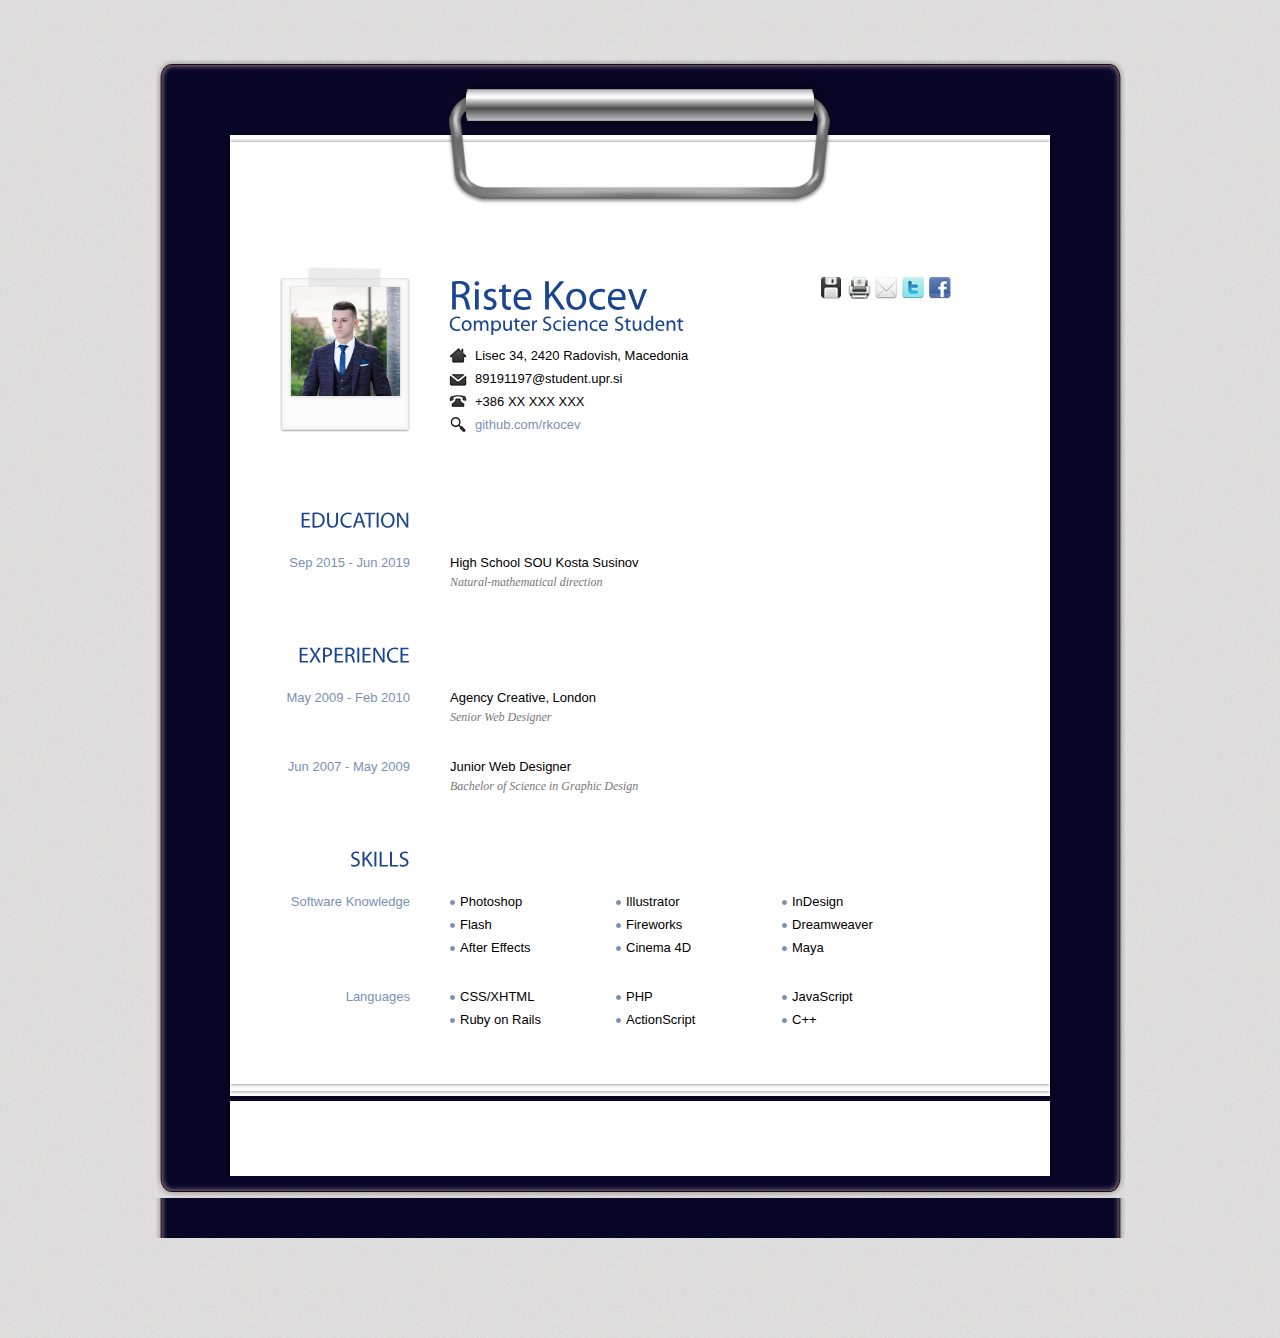
<file: index.html>
<!DOCTYPE html PUBLIC "-//W3C//DTD XHTML 1.0 Transitional//EN" "http://www.w3.org/TR/xhtml1/DTD/xhtml1-transitional.dtd">
<html xmlns="http://www.w3.org/1999/xhtml">
<head>
<meta http-equiv="Content-Type" content="text/html; charset=UTF-8" />
<title>Resume</title>
<link type="text/css" rel="stylesheet" href="css/blue.css" />
<link type="text/css" rel="stylesheet" href="css/print.css" media="print"/>
<!--[if IE 7]>
<link href="css/ie7.css" rel="stylesheet" type="text/css" />
<![endif]-->
<!--[if IE 6]>
<link href="css/ie6.css" rel="stylesheet" type="text/css" />
<![endif]-->
<script type="text/javascript" src="js/jquery-1.4.2.min.js"></script>
<script type="text/javascript" src="js/jquery.tipsy.js"></script>
<script type="text/javascript" src="js/cufon.yui.js"></script>
<script type="text/javascript" src="js/scrollTo.js"></script>
<script type="text/javascript" src="js/myriad.js"></script>
<script type="text/javascript" src="js/jquery.colorbox.js"></script>
<script type="text/javascript" src="js/custom.js"></script>
<script type="text/javascript">
		Cufon.replace('h1,h2');
</script>
</head>
<body>
<!-- Begin Wrapper -->
<div id="wrapper">
  <div class="wrapper-top"></div>
  <div class="wrapper-mid">
    <!-- Begin Paper -->
    <div id="paper">
      <div class="paper-top"></div>
      <div id="paper-mid">
        <div class="entry">
          <!-- Begin Image -->
          <img class="portrait" src="images/rk.jpg" alt="Riste Kocev" />
          <!-- End Image -->
          <!-- Begin Personal Information -->
          <div class="self">
            <h1 class="name">Riste Kocev <br />
              <span>Computer Science Student</span></h1>
            <ul>
              <li class="ad">Lisec 34, 2420 Radovish, Macedonia</li>
              <li class="mail">89191197@student.upr.si</li>
              <li class="tel">+386 XX XXX XXX</li>
              <li class="web"><a href="https://github.com/rkocev">github.com/rkocev</a></li>
            </ul>
          </div>
          <!-- End Personal Information -->
          <!-- Begin Social -->
          <div class="social">
            <ul>
              <li><a class='north' href="#" title="Download .pdf"><img src="images/icn-save.jpg" alt="Download the pdf version" /></a></li>
              <li><a class='north' href="javascript:window.print()" title="Print"><img src="images/icn-print.jpg" alt="" /></a></li>
              <li><a class='north' id="contact" href="contact/index.html" title="Contact Me"><img src="images/icn-contact.jpg" alt="" /></a></li>
              <li><a class='north' href="#" title="Follow me on Twitter"><img src="images/icn-twitter.jpg" alt="" /></a></li>
              <li><a class='north' href="#" title="My Facebook Profile"><img src="images/icn-facebook.jpg" alt="" /></a></li>
            </ul>
          </div>
          <!-- End Social -->
        </div>
        <!-- Begin 1st Row -->
        
        <!-- End 1st Row -->
        <!-- Begin 2nd Row -->
        <div class="entry">
          <h2>EDUCATION</h2>
          <div class="content">
            <h3>Sep 2015 - Jun 2019</h3>
            <p>High School SOU Kosta Susinov<br />
              <em>Natural-mathematical direction</em></p>
          </div>
        </div>
        <!-- End 2nd Row -->
        <!-- Begin 3rd Row -->
        <div class="entry">
          <h2>EXPERIENCE</h2>
          <div class="content">
            <h3>May 2009 - Feb 2010</h3>
            <p>Agency Creative, London <br />
              <em>Senior Web Designer</em></p>
          
          </div>
          <div class="content">
            <h3>Jun 2007 - May 2009</h3>
            <p>Junior Web Designer <br />
              <em>Bachelor of Science in Graphic Design</em></p>
            
          </div>
        </div>
        <!-- End 3rd Row -->
        <!-- Begin 4th Row -->
        <div class="entry">
          <h2>SKILLS</h2>
          <div class="content">
            <h3>Software Knowledge</h3>
            <ul class="skills">
              <li>Photoshop</li>
              <li>Illustrator</li>
              <li>InDesign</li>
              <li>Flash</li>
              <li>Fireworks</li>
              <li>Dreamweaver</li>
              <li>After Effects</li>
              <li>Cinema 4D</li>
              <li>Maya</li>
            </ul>
          </div>
          <div class="content">
            <h3>Languages</h3>
            <ul class="skills">
              <li>CSS/XHTML</li>
              <li>PHP</li>
              <li>JavaScript</li>
              <li>Ruby on Rails</li>
              <li>ActionScript</li>
              <li>C++</li>
            </ul>
          </div>
        </div>
        <!-- End 4th Row -->
         <!-- Begin 5th Row -->
        <div class="entry">
        
        <!-- Begin 5th Row -->
      </div>
      <div class="clear"></div>
      <div class="paper-bottom"></div>
    </div>
    <!-- End Paper -->
  </div>
  <div class="wrapper-bottom"></div>
</div>
<div id="message"><a href="#top" id="top-link">Go to Top</a></div>
<!-- End Wrapper -->
</body>
</html>
</file>
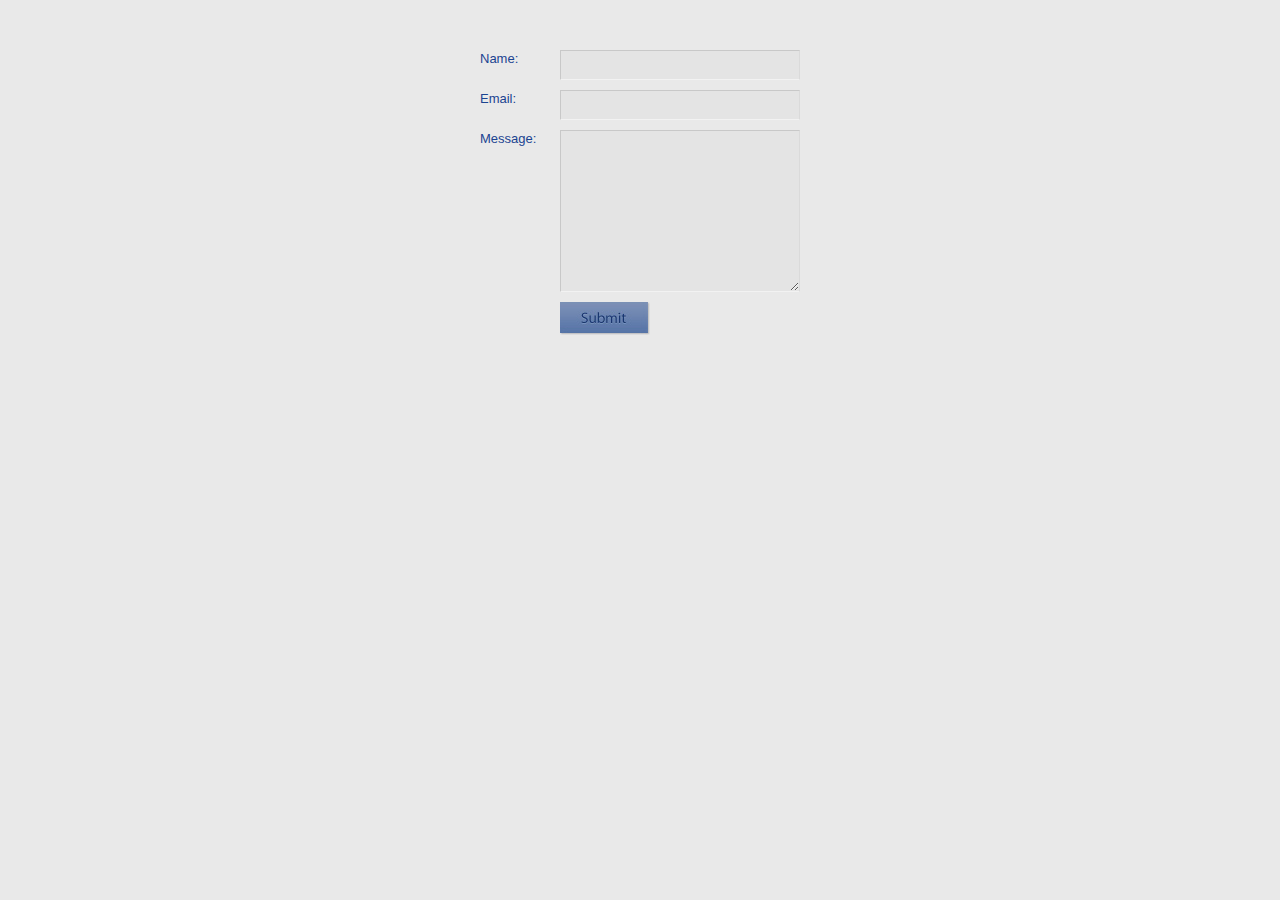
<file: contact/index.html>
<!DOCTYPE html PUBLIC "-//W3C//DTD XHTML 1.0 Transitional//EN" "http://www.w3.org/TR/xhtml1/DTD/xhtml1-transitional.dtd">
<html xmlns="http://www.w3.org/1999/xhtml">

<head>
	<meta http-equiv="Content-Type" content="text/html; charset=UTF-8" />
	<title>Contact Form</title>
	<link rel="stylesheet" type="text/css" href="../css/blue.css" />
	<script type="text/javascript" src="js/jquery-1.2.6.min.js"></script>
	<script type="text/javascript" src="js/jquery.validate.js"></script>
	
	<script type="text/javascript">
	$(document).ready(function(){
		
		$("#contactform").validate();
	});
	</script>
</head>

<body class="contact">
<form method="post" action="contactengine.php" id="contactform">

<label for="Name">Name:</label>

	<input type="text" name="Name" id="Name" class="required" />

<label for="Email">Email:</label>

	<input type="text" name="Email" id="Email" class="required email" />

<label for="Message">Message:</label>

	<textarea name="Message" id="Message" rows="10" cols="20" class="required"></textarea>
<div class="clear"></div>
<input type="submit" name="submit" value="" class="submit-button" />
</form>
	
</body>
</html>
</file>
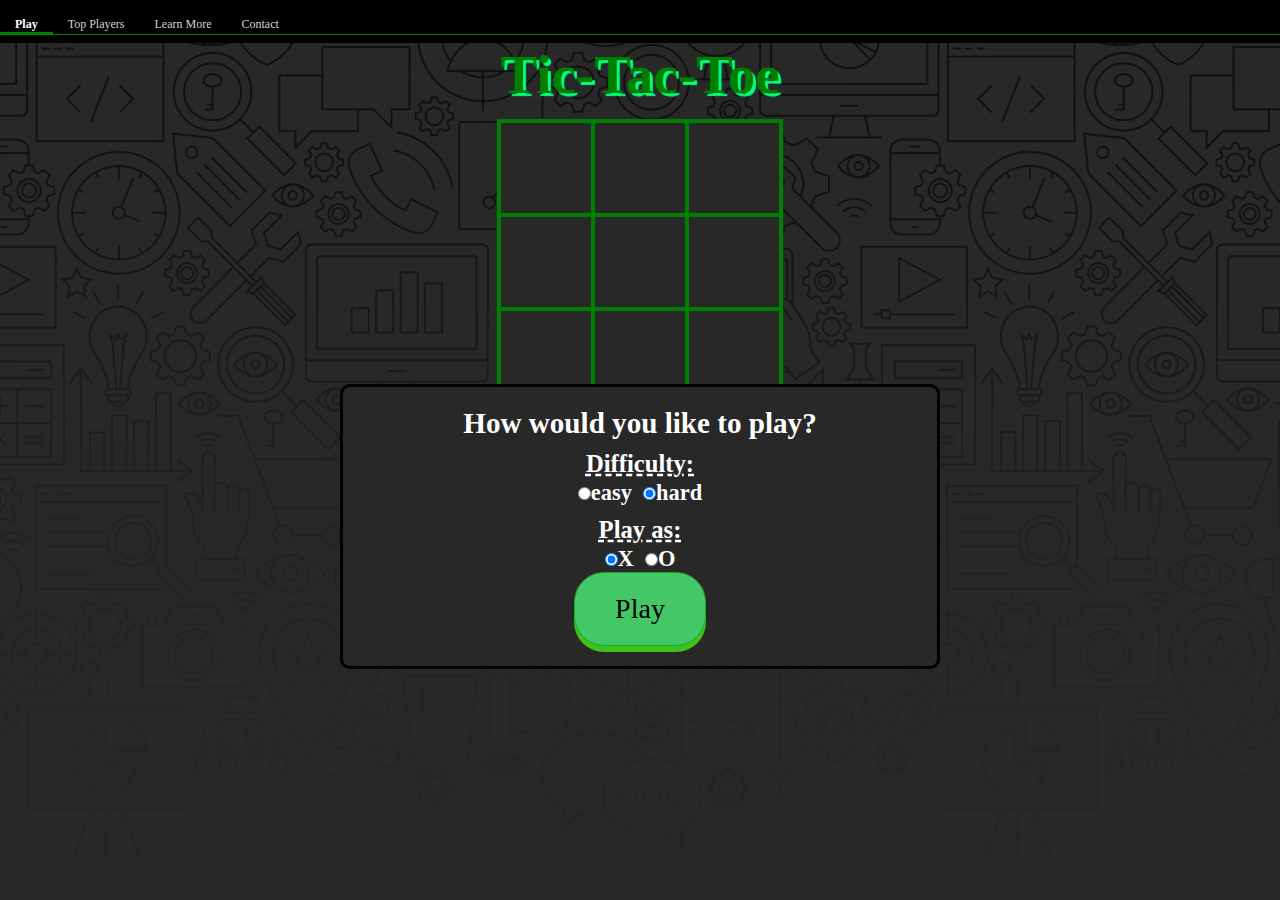
<file: cp2proj/index.html>
<!DOCTYPE html>
<html>

<head> 
    <title>Tic Tac Toe</title>
    <meta name="viewport" content="width=device-width, initial-scale=1.0">
    <link rel="stylesheet" href="style.index.css"> <!-- external css -->
</head>

<body onload="initialize()">
    <div id='navbar'> <!-- navigation bar to navigate to the other webpages and to indicate the active one -->
        <ul>
            <li class='active'><a href='index.html'><span>Play</span></a></li>  <!-- the page we are currently on -->
            <li><a href='topplayers.html'><span>Top Players</span></a></li>
            <li><a href='learnmore.html'><span>Learn More</span></a></li>
            <li><a href='contact.html'><span>Contact</span></a></li>
        </ul>
    </div>
          <h1>Tic-Tac-Toe</h1>
          <table id="table_game">
            <tr><td class="td_game"><div id="cell0" onclick="cellClicked(this.id)" class="fixed"></div></td><td class="td_game"><div id="cell1" onclick="cellClicked(this.id)" class="fixed"></div></td><td class="td_game"><div id="cell2" onclick="cellClicked(this.id)" class="fixed"></div></td></tr>
            <tr><td class="td_game"><div id="cell3" onclick="cellClicked(this.id)" class="fixed"></div></td><td class="td_game"><div id="cell4" onclick="cellClicked(this.id)" class="fixed"></div></td><td class="td_game"><div id="cell5" onclick="cellClicked(this.id)" class="fixed"></div></td></tr>
            <tr><td class="td_game"><div id="cell6" onclick="cellClicked(this.id)" class="fixed"></div></td><td class="td_game"><div id="cell7" onclick="cellClicked(this.id)" class="fixed"></div></td><td class="td_game"><div id="cell8" onclick="cellClicked(this.id)" class="fixed"></div></td></tr>
          </table>
          <div id="restart" title="Start new game" onclick="restartGame(true)"><span style="vertical-align:top;position:relative;top:-10px">Restart</span></div>
          <table>
            <tr><th class="th_list">Computer</th><th class="th_list" style="padding-right:10px;padding-left:10px">Draws</th><th class="th_list">Player</th></tr>
            <tr><td class="td_list" id="computer_score">0</td><td class="td_list" style="padding-right:10px;padding-left:10px" id="tie_score">0</td><td class="td_list" id="player_score">0</td></tr>
          </table>
          <!-- The modal dialog for announcing the winner -->
          <div id="winAnnounce" class="modal">
            <!-- Modal content -->
            <div class="modal-content">
              <span class="close" onclick="closeModal('winAnnounce')">&times;</span>
              <p id="winText"></p>
            </div>
          </div>
          <!-- The dialog for getting feedback from the user -->
          <div id="userFeedback" class="modal">
            <!-- Modal content -->
            <div class="modal-content">
              <p id="questionText"></p>
              <p><button id="yesBtn">Yes</button>&nbsp;<button id="noBtn">No</button></p>
            </div>
          </div>
          <!-- The options dialog -->
          <div id="optionsDlg" class="modal">
            <!-- Modal content -->
            <div class="modal-content">
              <h2>How would you like to play?</h2>
                <h3>Difficulty:</h3>
                <label><input type="radio" name="difficulty" id="r0" value="0">easy&nbsp;</label>
                <label><input type="radio" name="difficulty" id="r1" value="1" checked>hard</label><br>
                <h3>Play as:</h3>
                <label><input type="radio" name="player" id="rx" value="x" checked>X&nbsp;</label>
                <label><input type="radio" name="player" id="ro" value="o">O<br></label>
                <p><button id="okBtn" onclick="getOptions()">Play</button></p>
            </div>
          </div>
       
      <!-- partial -->
        <script  src="./script.js"></script>
      
      </body>
      </html>
</file>
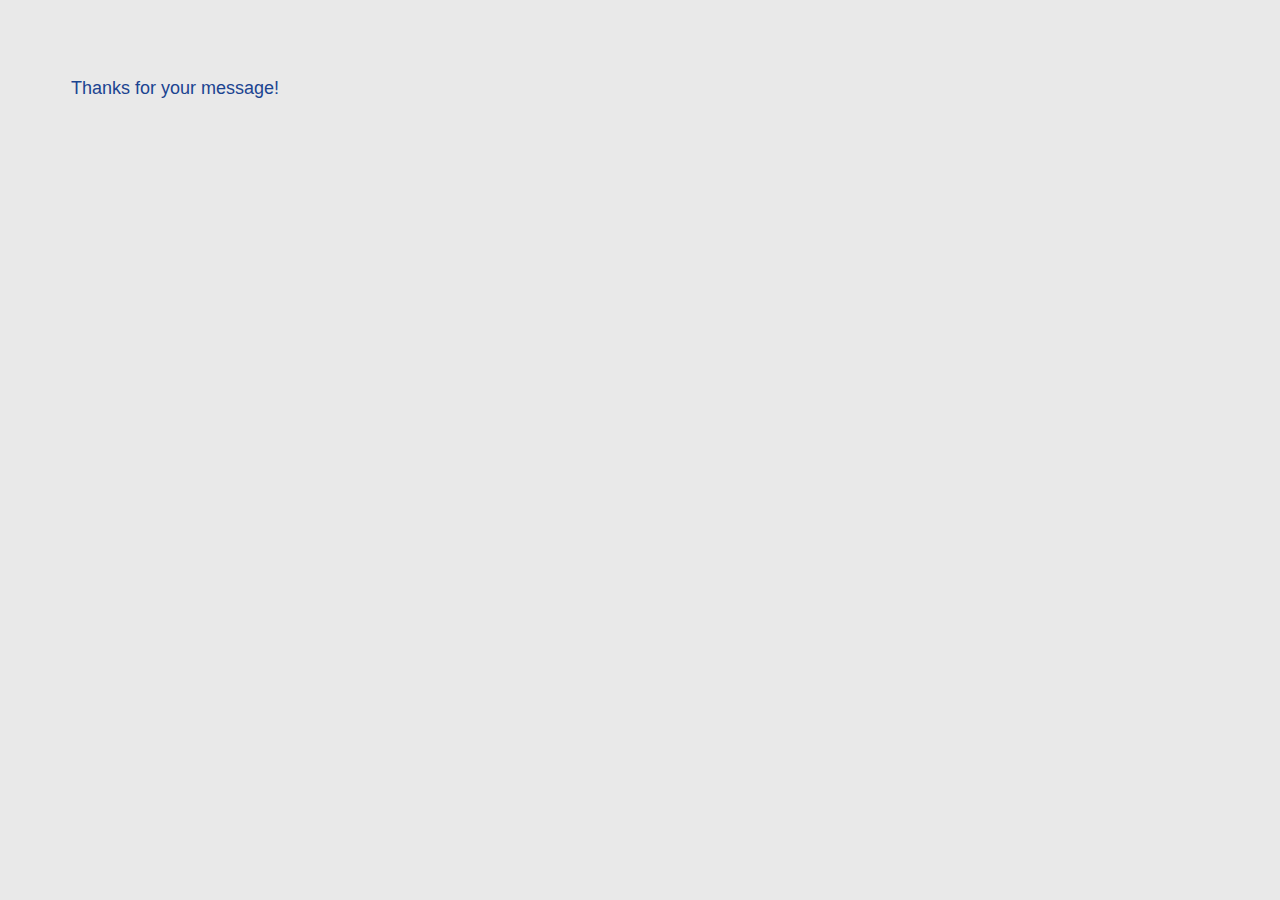
<file: contact/contactthanks.html>
<!DOCTYPE html PUBLIC "-//W3C//DTD XHTML 1.0 Transitional//EN" "http://www.w3.org/TR/xhtml1/DTD/xhtml1-transitional.dtd">
<html xmlns="http://www.w3.org/1999/xhtml">

<head>
	<meta http-equiv="Content-Type" content="text/html; charset=UTF-8" />
	<title>Contact Form | Thanks!</title>
	<link rel="stylesheet" type="text/css" href="../css/blue.css" />
</head>

<body class="contact">


		<h1 class="warn">Thanks for your message!</h1>
	

</body>

</html>
</file>
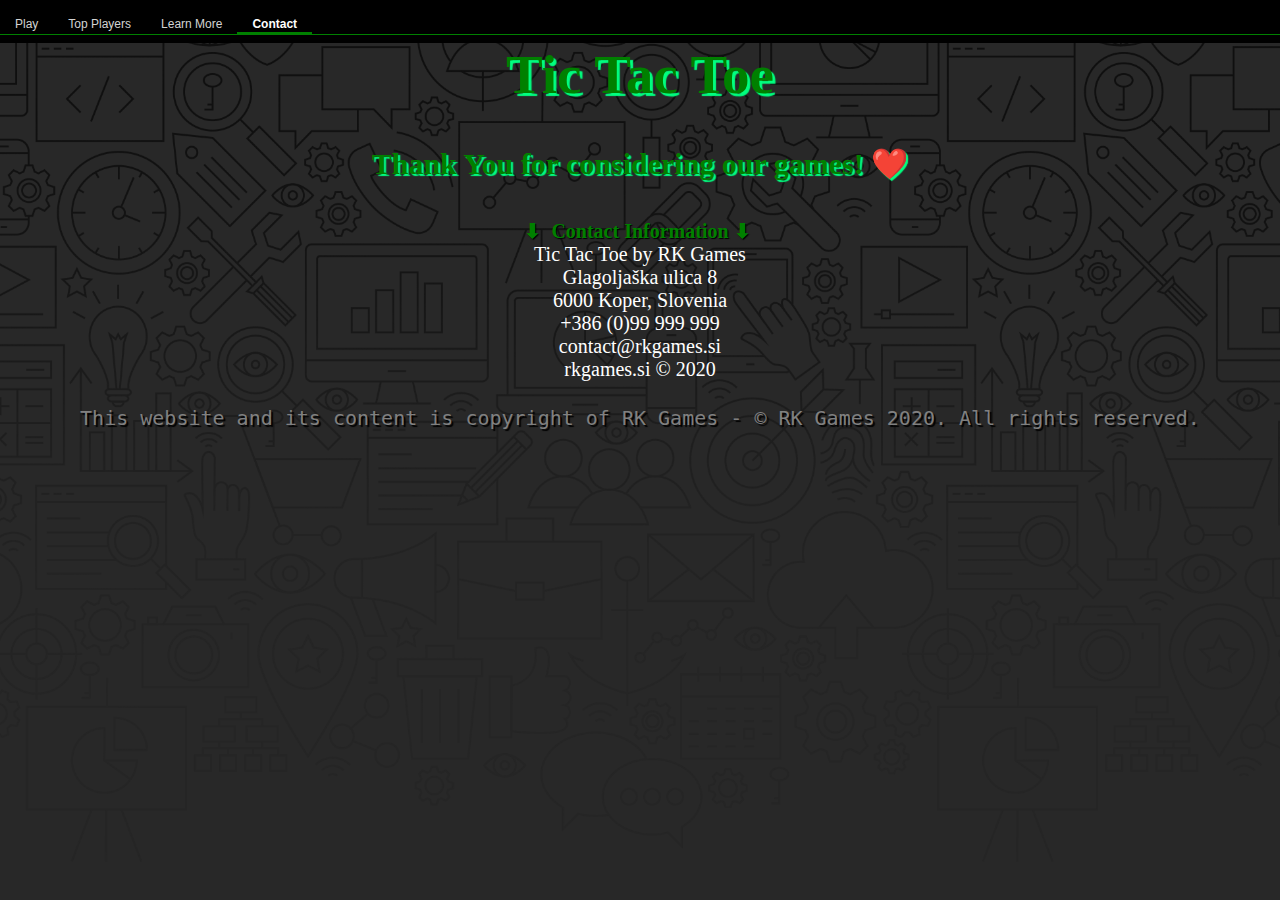
<file: cp2proj/contact.html>
<!DOCTYPE html>
<html>

<head>
    <title>Contact RK Games</title>
    <link rel="stylesheet" href="style.contact.css"> <!-- external css file -->
</head>

<body>

    <body>
        <div id='navbar'> <!-- explained --> 
            <ul>
                <li><a href='index.html'><span>Play</span></a></li>
                <li><a href='topplayers.html'><span>Top Players</span></a></li>
                <li><a href='learnmore.html'><span>Learn More</span></a></li>
                <li class='active'><a href='contact.html'><span>Contact</span></a></li> <!-- currently open page -->
            </ul>
        </div>
        <h1>Tic Tac Toe</h1>
        <h2>Thank You for considering our games! &#10084;&#65039;</h2>   
        <p>
            <br><b>&#11015; &#65039; Contact Information &#11015; &#65039;</b><br> 
            Tic Tac Toe by RK Games<br>
            Glagoljaška ulica 8<br>
            6000 Koper, Slovenia<br>
            +386 (0)99 999 999<br>
            contact@rkgames.si<br>
            rkgames.si © 2020<br>
        </p>
        <br>
        <footer>
            This website and its content is copyright of RK Games - © RK Games 2020. All rights reserved.
        </footer>

    </body>

</html>
</file>
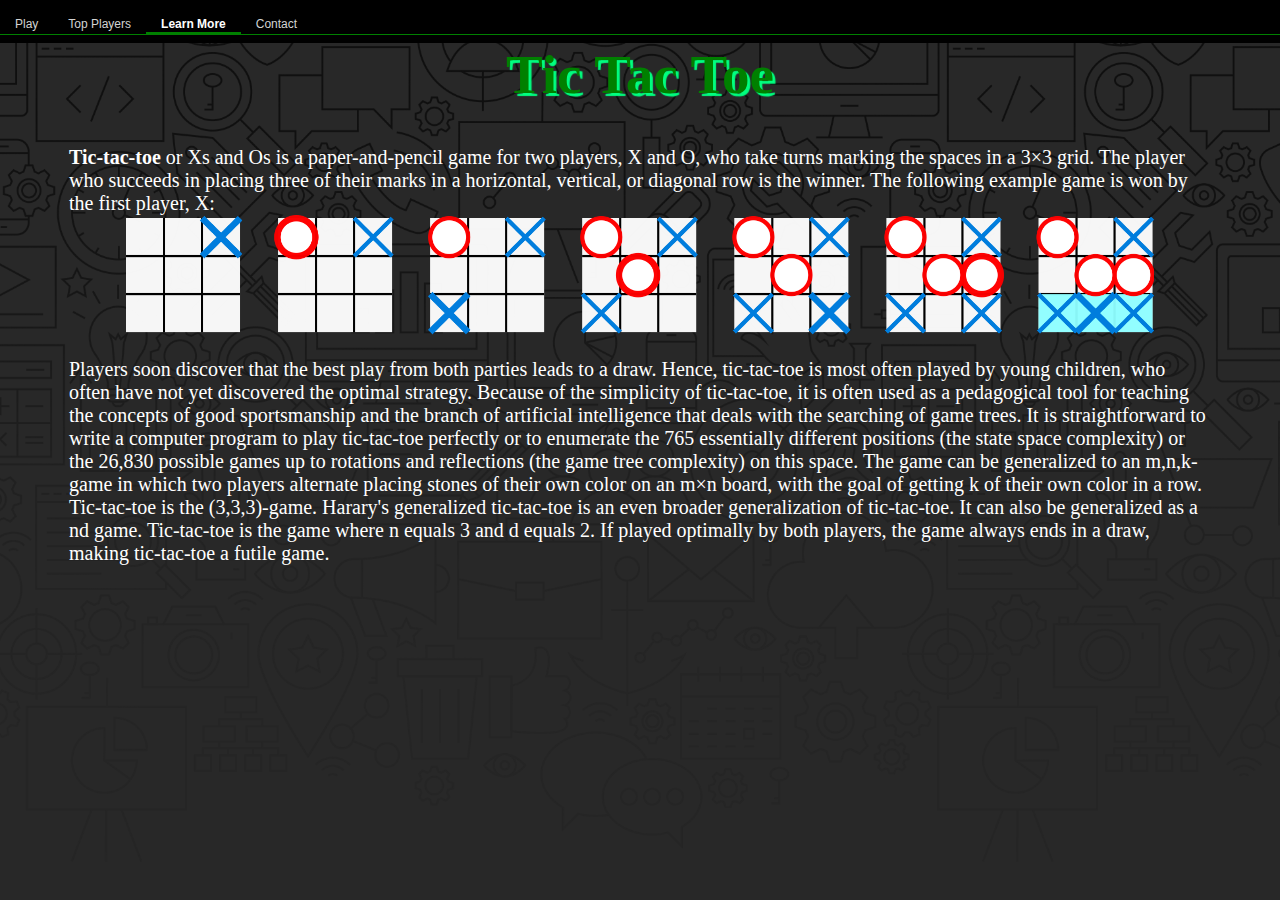
<file: cp2proj/learnmore.html>
<!DOCTYPE html>
<html>

<head>
    <title>Learn More about Tic Tac Toe</title>
    <link rel="stylesheet" href="style.learnmore.css"> <!-- external style -->
</head>

<body>

    <body>
        <div id='navbar'> <!-- explained  -->
            <ul>
                <li><a href='index.html'><span>Play</span></a></li>
                <li><a href='topplayers.html'><span>Top Players</span></a></li>
                <li class='active'><a href='learnmore.html'><span>Learn More</span></a></li> <!-- currently active -->
                <li><a href='contact.html'><span>Contact</span></a></li>
            </ul>
        </div>
        <h1>Tic Tac Toe</h1>
        <p>
            <b>Tic-tac-toe</b> or Xs and Os is a paper-and-pencil game for two players, X and O, who take turns marking the
            spaces
            in a 3×3 grid. The player who succeeds in placing three of their marks in a horizontal, vertical, or
            diagonal
            row is the winner.
            The following example game is won by the first player, X: <br><img src="tic.jpg"> <br>  <!-- image between the text paragraphs -->

            Players soon discover that the best play from both parties leads to a draw. Hence, tic-tac-toe is most often
            played by young children, who often have not yet discovered the optimal strategy.
            Because of the simplicity of tic-tac-toe, it is often used as a pedagogical tool for teaching the concepts
            of
            good sportsmanship and the branch of artificial intelligence that deals with the searching of game trees. It
            is
            straightforward to write a computer program to play tic-tac-toe perfectly or to enumerate the 765
            essentially
            different positions (the state space complexity) or the 26,830 possible games up to rotations and
            reflections
            (the game tree complexity) on this space.
            The game can be generalized to an m,n,k-game in which two players alternate placing stones of their own
            color on
            an m×n board, with the goal of getting k of their own color in a row. Tic-tac-toe is the (3,3,3)-game.
            Harary's
            generalized tic-tac-toe is an even broader generalization of tic-tac-toe. It can also be generalized as a nd
            game. Tic-tac-toe is the game where n equals 3 and d equals 2. If played optimally by both players, the game
            always ends in a draw, making tic-tac-toe a futile game.
        </p>
    </body>

</html>
</file>
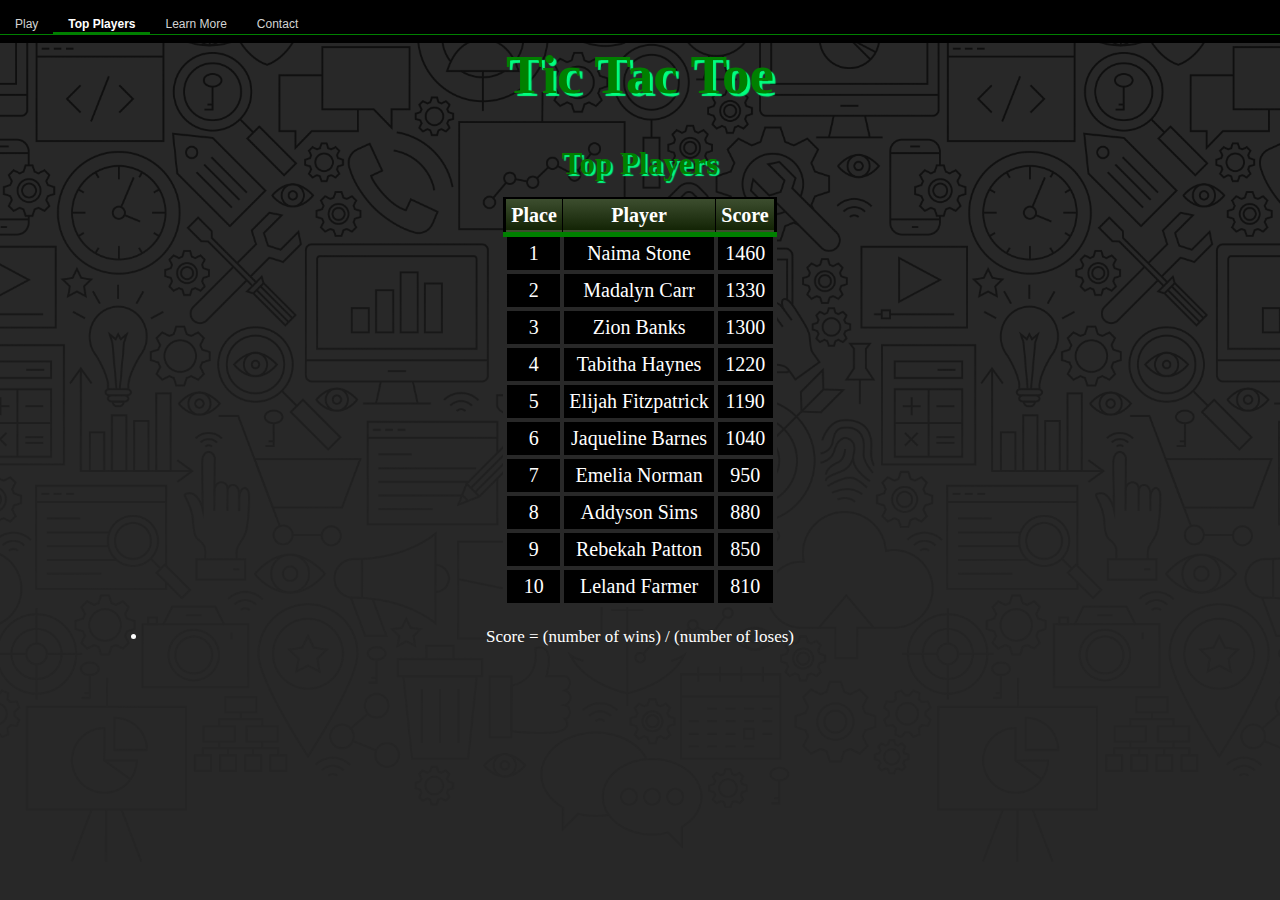
<file: cp2proj/topplayers.html>
<!DOCTYPE html>
<html>

<head> 
    <title>Top Tic Tac Toe Players</title>
    <link rel="stylesheet" href="style.topplayers.css"> <!-- external css file -->
</head>

<body>
    <div id='navbar'> <!-- navigation bar to navigate to the other webpages and to indicate the active one -->
        <ul>
            <li><a href='index.html'><span>Play</span></a></li>
            <li class='active'><a href='topplayers.html'><span>Top Players</span></a></li>
            <li><a href='learnmore.html'><span>Learn More</span></a></li>
            <li><a href='contact.html'><span>Contact</span></a></li>
        </ul>
    </div>
    <h1>Tic Tac Toe</h1>
    <h2>Top Players</h2>
    <p>
        <table class="mytable">  <!-- displaying top players in a table -->
            <thead> <!-- the firs row categorised as table head -->
                <tr>
                    <th>Place</th>  
                    <th>Player</th>
                    <th>Score</th>
                </tr>
            </thead>
            <tbody>
                <tr>
                    <td>1</td>          <!-- player and player stats -->
                    <td>Naima Stone</td>
                    <td>1460</td>
                </tr>
                <tr>
                    <td>2</td>
                    <td>Madalyn Carr</td>
                    <td>1330</td>
                </tr>
                <tr>
                    <td>3</td>
                    <td>Zion Banks</td>
                    <td>1300</td>
                </tr>
                <tr>
                    <td>4</td>
                    <td>Tabitha Haynes</td>
                    <td>1220</td>
                </tr>
                <tr>
                    <td>5</td>
                    <td>Elijah Fitzpatrick</td>
                    <td>1190</td>
                </tr>
                <tr>
                    <td>6</td>
                    <td>Jaqueline Barnes</td>
                    <td>1040</td>
                </tr>
                <tr>
                    <td>7</td>
                    <td>Emelia Norman</td>
                    <td>950</td>
                </tr>
                <tr>
                    <td>8</td>
                    <td>Addyson Sims</td>
                    <td>880</td>
                </tr>
                <tr>
                    <td>9</td>
                    <td>Rebekah Patton</td>
                    <td>850</td>
                </tr>
                <tr>
                    <td>10</td>
                    <td>Leland Farmer</td>
                    <td>810</td>
                </tr>
            </tbody>
        </table>
        <div>
            <div>
                <p>
                    <ul>   <!-- some explanation of how the score is calculated and its not visible until You hover over it -->
                        <li>Score = (number of wins) / (number of loses) </li>
                    </ul>
                </p>
            </div>
        </div>
    </p>
</body>

</html>
</file>
<file: css/print.css>
body {
	font-family: "Trebuchet MS", Arial, Helvetica, sans-serif;
	background-color: white;
	font-size:13pt;
	line-height: 17pt;
}

.clear {
	clear:both;
}

a, a:hover, a:visited, a:active {
	color:#7b90b5;
	text-decoration: none;
}

#wrapper, .wrapper-mid {
	background: none;
}

.wrapper-top, .wrapper-bottom  {
	display:none;
}

#paper {
	width:820px;
	margin:0 auto;
}

.paper-top, .paper-bottom {
	display:none;
}

#paper-mid {
	width:820px;
	margin:0 auto;
	background-color:#FFF;
	display:block;
	padding:0;
	overflow: hidden;
	padding-bottom:75px;
	padding-top:7px;
}

.entry {
	width:820px;
	display: block;
	padding-top:55px;
	clear: both;
}

h1 {
	width:500px;
	font-size:42pt;
	color:#1b4491;
	margin-bottom:0;
}

h1 span {
	font-size:21pt;
	display:block;
	margin-left:15px;
	margin-top:20px;
	color:#1b4491;
}

h2 {
	width:180px;
	height: 23px;
	text-align: right;
	float:left;
	padding:0;
	margin:0;
	clear:both;
	font-size:22pt;
	margin-bottom:-12px;
	color:#1b4491;
}

p {
	width:600px;
	margin-left:40px;
	float:right;
}

ul.list {
	clear: both;
	padding:0;
	margin:0;
	overflow: hidden;
}

ul.list li {
	display:block;
	float:right;
	padding-top:32px;
}


h3 {
	width:180px;
	text-align: right;
	float:left;
	padding:0;
	clear:both;
	font-size: 13pt;
	color:black;
}

em {
	font-family: Georgia, "Times New Roman", serif;
	font-style: italic;
	color:#999;
	font-size:12pt;
	display: block;
	padding-top:0;
}

ul.info {
	float:right;
	width:600px;
	margin-left:40px;
	background: none;
	list-style: square;
	
}

ul.info li {
	margin:0;
	padding:0;
	float:left;
	display: block;
	width:600px;
	padding-left:0;
	background-position: 0 .5em;
	margin-top:12px;
	list-style-type: square;
}

ul.skills {
	margin:0;
	padding:0;
	float:right;
	width:600px;
	margin-left:40px;
	margin-top:-6px;
	background: none;
	list-style: square;
}

ul.skills li {
	margin:0;
	padding:0;
	float:left;
	width:176px;
	padding-left:0;
	background-position: 0 .5em;
	margin-top:6px;
}

img.portrait {
	border:1px solid #000;
	padding:10px;	
}

.self {
	width:500px;
	float:left;
	padding-top:11px;
	margin-left:0;
	margin-bottom:15px;
	margin-left:38px;
}

.self ul {
	padding-top: 10px;
}

.self ul li {
	background-repeat: no-repeat;
	padding-left:0;
	background-position: 0 .1em;
	height:25px;
	display:block;
	margin-top:-2px;
}

.social {
	display:none;
}

/* ELEMENTS */
/* ----------------------------------------- */

table {
	width: 590px;
	margin-left:40px;
	float:right;
	border-collapse: collapse;
	border-bottom:1px dashed #999;
	border-top:1px dashed #999;
}

table td {
	padding: 10px;
	padding-top:0;
	border-right:1px dashed #999;
}

table td:hover {
	background-color: #f2f2f2;
}

table th {
	padding: 10px;
	padding-top:0;
	color:#7b90b5;
	text-align: left;
	border-right:1px dashed #999;
}

table td.center {
	text-align: center;
}

table td.last {
	background: none;
}

table th.center {
	text-align: center;
}

table th.last {
	background: none;
}

table tr {
	border-left:1px dashed #999;
	border-top:1px dashed #999;
}

table tr.caption {
	border-left:1px dashed #999;
}

blockquote {
	border-left:3px solid #7b90b5;
	padding-left:8px;
	margin-top:20px;
	width:585px;
	margin-left:40px;
	float:right;
}

pre {
	width:500px;
	margin-left:40px;
	float:right;
}

abbr, acronym {
	border-bottom:1px dashed #7b90b5;
}

strong {
	font-weight: bold;
}

small {
	font-size:70%;
}

big {
	font-size:1.2em;
}

/* GO TO TOP */
/* ----------------------------------------- */

#message {
	display:none;
}

.works {
	display:none;
}
</file>
<file: css/ie7.css>
@charset "UTF-8";

.self {
	padding-top: 4px;
}

h1 span {
	margin-top:-15px;
}
</file>
<file: css/ie6.css>
@charset "UTF-8";

.self {
	padding-top: 4px;
}

h1 span {
	margin-top:-15px;
}

.social {
	width:150px;
}

ul.list {
	margin-top:-56px;
}
</file>
<file: cp2proj/style.index.css>
* {
    padding: 0px;     /* because default ones do not look good */
    margin: 0px; 
    font-family: Comic Sans MS, Comic Sans, cursive;
    box-sizing: border-box;  /* padding and borders included in the total width */
}

html {
    background-image: url('back.png');   /* setting the background image to fit the screen wihout repeating while scrolling and zooming */
    background-repeat: no-repeat;
    background-attachment: fixed;
    background-size: cover;
    background-color: #282828;
    width: 100%;
}

#navbar {
    zoom: 1; 
    width: auto;
    background: black;
    padding: 8px 0;
}

#navbar:before {    /* first do this */
    content: '';     
    display: block;   /* do not accept elements next to it  */ 
}

#navbar:after {     /* then do this */
    content: ''; 
    display: table;  /* lets the navbar to behave like table  */
    clear: both; 
}

#navbar ul {
    list-style-type: none;
    position: relative;
    display: block;
    font-size: 12px;
    font-family: Verdana, Helvetica, Arial, sans-serif;
    margin: 0;
    padding: 0;
    border-bottom: 1px solid green;
    zoom: 1;
}

#navbar ul:before {
    content: '';
    display: block;
}

#navbar ul:after {
    content: '';
    display: table;
    clear: both;   /* clear the floating elements from its left and right side */
}

#navbar li { 
    display: block; /* no elements next to it */
    float: left;
    margin: 0;
    padding: 0;
}

#navbar li a {
    float: left;
    color: lightgray;
    text-decoration: none; /* to get rid of the blue underline */
    height: 24px;
    padding: 9px 15px 0;
    font-weight: normal;
}

#navbar li:hover, #navbar .active {
    text-decoration: none;   /* to get rid of the blie underline */
    border-bottom: 2px solid green;  /* the underline in other words */
}

#navbar li:hover a { 
    color: #fff;
}

#navbar .active a {
    color: #fff;
    font-weight: 700;
}

h1 {
    background: transparent;
    font-family: Comic Sans MS, Comic Sans, cursive;
    font-size: 55px;
    margin: 0px;
    width: 100%;
    text-align: center;
    text-shadow: 3px 3px 1px rgba(0, 255, 127, 1);  
    color: green;
}

body {
  text-align: center;
  font-size: 0.7em;
}

h2 {
  font-size: 1.3em;
  font-weight: bold;
  padding: 0;
  margin: 0;

}
h3 {
  font-size: 1.1em;
  text-decoration: underline;
  text-decoration-style: dashed;
  padding: 0;
  margin: 10px 0 2px 0;
}
table {
  margin: 2% auto;
  border-collapse: collapse;
}
#table_game {
  position: relative;
  font-size: 110px;
  margin: 1% auto;
  border-collapse: collapse;
}
.td_game {
  border: 4px solid green;
  width: 90px;
  height: 90px;
  padding: 0;
  vertical-align: middle;
  text-align: center;
  background-color: #282828;
}
.fixed {
  width: 90px;
  height: 90px;
  line-height: 90px;
  display: block;
  overflow: hidden;
  cursor: pointer;
}
.td_list {
  text-align: center;
  font-size: 2em;
  font-weight: bold;
  color: white;
}
.th_list {
  font-size: 2em;
  font-weight: bold;
  text-align: center;
  text-decoration: none;
  color: white;

}
#restart {
  font-size: 3em;
  width: auto;
  height: 0.9em;
  cursor: pointer;
  margin: 0 auto;
  overflow: hidden;
  color: #fff;
}
.x {
  color: white;
  position: relative;
  top: -8px;
  font-size: 1.2em;
  cursor: default;
}
.o {
  color: white;
  position: relative;
  top: -7px;
  font-size: 1.0em;
  cursor: default;
}

/* modal background */
.modal {
  display: none;
  position: fixed;
  z-index: 1;
  left: 0;
  top: 0;
  width: 100%;
  height: 100%;
  overflow: auto; /* enable scroll if needed */
  
}

/* modal content */
.modal-content {
  margin-top: 2000px;
  background-color: #282828;

  color: white;
  font-size: 2em;
  font-weight: bold;
 
  margin: 30% auto;
  padding: 20px;
  border: 3px solid black;
  border-radius: 10px;
  width: 600px;
  max-width: 80%;
}
.modal-content p {
  margin: 0;
  padding: 0;
}

/* close button for modal dialog */
.close {
  color: rgb(170, 170, 170);
  float: right;
  position: relative;
  top: -25px;
  right: -10px;
  font-size: 34px;
  font-weight: bold;
}
.close:hover,
.close:focus {
  color: black;
  text-decoration: none;
  cursor: pointer;
}

.win-color {
  background-color: green;
}

#okBtn {
  font-family: Comic Sans MS, Comic Sans, cursive;
  box-shadow: 0px 6px 0px 0px #3dc21b;
	background-color:#44c767;
	border-radius:30px;
	border:1px solid #18ab29;
	display:inline-block;
	cursor:pointer;
	color:black;
	font-style: bold;
	font-size:28px;
	padding:20px 40px;
	text-decoration: none;
}
#okBtn:hover {
	background-color:#5cbf2a;
}
#okBtn:active {
	position:relative;
	top:1px;
}
</file>
<file: cp2proj/style.contact.css>
* {
    padding: 0px;
    margin: 0px;
    box-sizing: border-box;
}

html {
    background-image: url('back.png');
    background-repeat: no-repeat;
    background-attachment: fixed;
    background-size: cover;
    background-color: #282828;
    width: 100%;
}

#navbar {
    zoom: 1;
    width: auto;
    background: black;
    padding: 8px 0;
}

#navbar:before {
    content: '';
    display: block;
}

#navbar:after {
    content: '';
    display: table;
    clear: both;
}

#navbar ul {
    list-style-type: none;
    position: relative;
    display: block;
    font-size: 12px;
    font-family: Verdana, Helvetica, Arial, sans-serif;
    margin: 0;
    padding: 0;
    border-bottom: 1px solid green;
    zoom: 1;
}

#navbar ul:before {
    content: '';
    display: block;
}

#navbar ul:after {
    content: '';
    display: table;
    clear: both;
}

#navbar li {
    display: block;
    float: left;
    margin: 0;
    padding: 0;
}

#navbar li a {
    float: left;
    color: lightgray;
    text-decoration: none;
    height: 24px;
    padding: 9px 15px 0;
    font-weight: normal;
}

#navbar li:hover, #navbar .active {
    text-decoration: none;
    border-bottom: 2px solid green;
}

#navbar li:hover a {
    color: #fff;
}

#navbar .active a {
    color: #fff;
    font-weight: 700;
}

h1 {
    font-family: Comic Sans MS, Comic Sans, cursive;
    font-size: 55px;
    margin: 0px;
    width: 100%;
    text-align: center;
    text-shadow: 3px 3px 1px rgba(0, 255, 127, 1);
    color: green;
}

h2 {
    margin: auto;
    width: 90%;
    padding: 2px;
    padding-top: 40px;
    text-align: center;
    padding-bottom: 10px;
    font-family: Comic Sans MS, Comic Sans, cursive;
    font-size: 30px;
    text-shadow: 2px 2px 1px rgba(0, 255, 127, 1);
    color: green;
}

b {
    color: green;
    text-shadow: 1px 1px 1px rgb(0, 0, 0, 1);
}

p {
    margin: auto;
    width: 90%;
    padding: 5px;
    font-family: Comic Sans MS, Comic Sans, cursive;
    font-size: 20px;
    text-align: center;
    color: white;
}

footer {
    margin: auto;
    width: 90%;
    padding: 2px;
    text-align: center;
    padding-bottom: 10px;
    font-family: "Lucida Console", Monaco, monospace;
    color: grey;
    font-size: 20px;
    text-shadow: 2px 2px 1px black;
}
</file>
<file: cp2proj/style.learnmore.css>
* {
    padding: 0px;
    margin: 0px;
    box-sizing: border-box;
}

html {
    background-image: url('back.png');
    background-repeat: no-repeat;
    background-attachment: fixed;
    background-size: cover;
    background-color: #282828;
    width: 100%;
}

#navbar {
    zoom: 1;
    width: auto;
    background: black;
    padding: 8px 0;
}

#navbar:before {
    content: '';
    display: block;
}

#navbar:after {
    content: '';
    display: table;
    clear: both;
}

#navbar ul {
    list-style-type: none;
    position: relative;
    display: block;
    font-size: 12px;
    font-family: Verdana, Helvetica, Arial, sans-serif;
    margin: 0;
    padding: 0;
    border-bottom: 1px solid green;
    zoom: 1;
}

#navbar ul:before {
    content: '';
    display: block;
}

#navbar ul:after {
    content: '';
    display: table;
    clear: both;
}

#navbar li {
    display: block;
    float: left;
    margin: 0;
    padding: 0;
}

#navbar li a {
    float: left;
    color: lightgray;
    text-decoration: none;
    height: 24px;
    padding: 9px 15px 0;
    font-weight: normal;
}

#navbar li:hover, #navbar .active {
    text-decoration: none;
    border-bottom: 2px solid green;
}

#navbar li:hover a {
    color: #fff;
}

#navbar .active a {
    color: #fff;
    font-weight: 700;
}

h1 {
    font-family: Comic Sans MS, Comic Sans, cursive;
    font-size: 55px;
    margin: 0px;
    width: 100%;
    text-align: center;
    text-shadow: 3px 3px 1px rgba(0, 255, 127, 1);
    color: green;
}

p {
    color: white;
    margin: auto;
    width: 90%;
    padding: 5px;
    font-family: Comic Sans MS, Comic Sans, cursive;
    font-size: 20px;
    padding-top: 40px;
    max-width: 1600px;
}

img {
    display: block;
    margin-left: auto;
    margin-right: auto;
    width: 90%;
    max-width: 1600px;
}
</file>
<file: cp2proj/style.topplayers.css>
* {
    padding: 0px;
    margin: 0px;
    box-sizing: border-box;
}

html {
    background-image: url('back.png');
    background-repeat: no-repeat;
    background-attachment: fixed;
    background-size: cover;
    background-color: #282828;
    width: 100%;
}

#navbar {
    zoom: 1;
    width: auto;
    background: black;
    padding: 8px 0;
}

#navbar:before {
    content: '';
    display: block;
}

#navbar:after {
    content: '';
    display: table;
    clear: both;
}

#navbar ul {
    list-style-type: none;
    position: relative;
    display: block;
    font-size: 12px;
    font-family: Verdana, Helvetica, Arial, sans-serif;
    margin: 0;
    padding: 0;
    border-bottom: 1px solid green;
    zoom: 1;
}

#navbar ul:before {
    content: '';
    display: block;
}

#navbar ul:after {
    content: '';
    display: table;
    clear: both;
}

#navbar li {
    display: block;
    float: left;
    margin: 0;
    padding: 0;
}

#navbar li a {
    float: left;
    color: lightgray;
    text-decoration: none;
    height: 24px;
    padding: 9px 15px 0;
    font-weight: normal;
}

#navbar li:hover,
#navbar .active {
    text-decoration: none;
    border-bottom: 2px solid green;
}

#navbar li:hover a {
    color: #fff;
}

#navbar .active a {
    color: #fff;
    font-weight: 700;
}

h1 {
    font-family: Comic Sans MS, Comic Sans, cursive;
    font-size: 55px;
    margin: 0px;
    width: 100%;
    text-align: center;
    text-shadow: 3px 3px 1px rgba(0, 255, 127, 1);
    color: green;
}

h2 {
    margin: auto;
    width: 90%;
    padding: 2px;
    padding-top: 40px;
    text-align: center;
    padding-bottom: 15px;
    font-family: Comic Sans MS, Comic Sans, cursive;
    color: green;
    font-size: 31px;
    text-shadow: 2px 2px 1px rgba(0, 255, 127, 1);
}

table.mytable { /* simply: positioned on thhe center of the screen and set the background and bordes */ 
    margin: auto;
    padding: 10px;
    font-family: Comic Sans MS, Comic Sans, cursive;
    border: 2px solid black;
    background-color: black;     
    text-align: center;
    border-collapse: collapse;   
}

table.mytable td { /* setting how each cell will look */
    border: 4px solid #282828;
    padding: 5px;
}

table.mytable th {     
    padding: 5px;
}

table.mytable tbody td { 
    font-size: 20px;
    color: white;
}

table.mytable thead {     /* setting gradient color background fitting the color scheme and setting "underline" */
    background: #3e4f30;
    background: -moz-linear-gradient(top, #3e4f30 0%, #132405 100%);
    background: -webkit-linear-gradient(top, #3e4f30 0%, #132405 100%);
    background: -o-linear-gradient(top, #3e4f30 0%, #132405 100%);
    background: -ms-linear-gradient(top, #3e4f30 0%, #132405 100%);
    background: linear-gradient(to bottom, #3e4f30 0%, #132405 100%);
    border-bottom: 5px solid green; /* the underline */
}

table.mytable thead th {
    font-size: 20px;
    font-weight: bold;
    color: white;
    text-align: center;
    border: 1px solid black;
}

div div {
    margin: auto;
    padding: 20px;
    width: 80%;
    font-family: Comic Sans MS, Comic Sans, cursive;
    font-size: 17px;
    color: white;
    text-align: center;
}
</file>
<file: css/blue.css>
@charset "UTF-8";
/* RESET */
/* ----------------------------------------- */
html, body, div, span, applet, object, iframe,
h1, h2, h3, h4, h5, h6, p, blockquote, pre,
a, abbr, acronym, address, big, code,
del, dfn, em, font, img, ins, kbd, q, s, samp,
small, strike, strong, tt, var,
dl, dt, dd, ol, ul, li,
fieldset, form, label, legend,
table, caption, tbody, tfoot, thead, tr, th, td {
	margin: 0;
	padding: 0;
	border: 0;
	outline: 0;
	font-weight: inherit;
	font-style: inherit;
	font-size: 100%;
	font-family: inherit;
	vertical-align: baseline;
}
:focus {
	outline: 0;
}
body {
	line-height: 1;
}
/* tables still need 'cellspacing="0"' in the markup */
table {
	border-collapse: separate;
	border-spacing: 0;
}
caption, th, td {
	text-align: left;
	font-weight: normal;
}
blockquote:before, blockquote:after,
q:before, q:after {
	content: "";
}
blockquote, q {
	quotes: "" "";
}

.clear {
	clear:both;
}


/* LAYOUT */
/* ----------------------------------------- */

body {
	font-family: "Trebuchet MS", Arial, Helvetica, sans-serif;
	background-color: #e1e0db;
	background-image: url(../images/bg.jpg);
	background-repeat: repeat;
	font-size:13px;
	line-height: 17px;
	color:#000;
}

.contact {
	background-image: none;
	background-color:#e9e9e9;
}

a, a:visited, a:active {
	color:#7b90b5;
	text-decoration: none;
}

a:hover {
	color:#7b90b5;
	text-decoration: underline;
}

/* DOSSIER BACKGROUND */
/* ----------------------------------------- */

#wrapper {
	width:969px;
	margin:0 auto;
	margin-top:60px;
	margin-bottom:100px;
}

.wrapper-top {
	width:969px;
	height:19px;
	margin:0 auto;
	background-image:url(../images/btop.jpg);
	background-repeat:no-repeat;
}

.wrapper-mid {
	width:969px;
	margin:0 auto;
	background-image:url(../images/bmid.jpg);
	background-repeat: repeat-y;
	padding-bottom:40px;
}

.wrapper-bottom {
	width:969px;
	height:22px;
	padding:0;
	margin:0 auto;
	background-image:url(../images/bbottom.jpg);
	background-repeat:no-repeat;
}

/* PAPER BACKGROUND */
/* ----------------------------------------- */

#paper {
	width:828px;
	margin:0 auto;
}

.paper-top {
	width:828px;
	margin:0 auto;
	background-image:url(../images/ptop.jpg);
	background-repeat:no-repeat;
	height:126px;
}

#paper-mid {
	width:828px;
	margin:0 auto;
	background-image:url(../images/pmid.jpg);
	background-repeat:repeat-y;
	display:block;
	padding:0;
	overflow: hidden;
	padding-bottom:75px;
	padding-top:7px;
}

.paper-bottom {
	width:828px;
	height:18px;
	margin:0 auto;
	background-image:url(../images/pbottom.jpg);
	background-repeat:no-repeat;
}

/* ENTRIES */
/* ----------------------------------------- */

.entry {
	width:720px;
	display: block;
	padding-top:55px;
	clear: both;
	margin-left:4px;
}

h1  {
	width:250px;
	font-size:42px;
	color:#1b4491;
	margin-bottom:3px;
	clear:both;
}

h1 span {
	font-size:21px;
	display:block;
	color:#1b4491;
	margin-top:-5px;
}

h2 {
	width:180px;
	height: 23px;
	text-align: right;
	float:left;
	padding:0;
	margin:0;
	clear:both;
	font-size:22px;
	color:#1b4491;
	margin-bottom:-12px;
}

p {
	width:500px;
	margin-left:40px;
	float:right;	
}

p img {
	float:right;
	margin-left:20px;
	padding-left:10px;
}

div.content {
	clear: both;
	padding:0;
	margin:0;
	overflow: hidden;
	display:block;
	padding-top:32px;
}

h3 {
	width:180px;
	text-align: right;
	float:left;
	padding:0;
	clear:both;
	font-size: 13px;
	color:#7b90b5;
}

h4 {
	width:180px;
	text-align: right;
	float:left;
	padding:0;
	clear:both;
	font-size: 11px;
	color:#7b90b5;
}

h5 {
	width:180px;
	text-align: right;
	float:left;
	padding:0;
	clear:both;
	font-size: 10px;
	color:#7b90b5;
}

h6 {
	width:180px;
	text-align: right;
	float:left;
	padding:0;
	clear:both;
	font-size: 9px;
	color:#7b90b5;
}

em {
	font-family: Georgia, "Times New Roman", serif;
	font-style: italic;
	color:#777777;
	font-size:12px;
	display: block;
	padding-top:3px;
}


ol {
	float:right;
	width:500px;
	margin-left:40px;
	list-style: decimal;
	
}

ol li {
	width:500px;
	list-style-type: decimal;
	list-style-position: inside;
}

dl {
	float:right;
	width:500px;
	margin-left:40px;
	
}

dt {
	float:left;
	display: block;
	width:500px;
		color:#7b90b5;
}

dd {
	float:left;
	display: block;
	width:480px;
	text-indent:20px;
}

ul.unordered {
	float:right;
	width:500px;
	margin-left:40px;
	
}

ul.unordered li {
	margin:0;
	padding:0;
	float:left;
	display: block;
	width:500px;
	background-image:url(../images/bullet.gif);
	background-repeat: no-repeat;
	padding-left:10px;
	background-position: 0 .5em;
	margin-top:0;
}

ul.info {
	float:right;
	width:500px;
	margin-left:40px;
	list-style-type: none; 
}

ul.info li {
	margin:0;
	padding:0;
	float:left;
	display: block;
	width:500px;
	background-image:url(../images/bullet.gif);
	background-repeat: no-repeat;
	padding-left:10px;
	background-position: 0 .5em;
	margin-top:12px;
}

ul.skills {
	margin:0;
	padding:0;
	float:right;
	width:500px;
	margin-left:40px;
	margin-top:-6px;
	list-style-type: none;
	
}

ul.skills li {
	margin:0;
	padding:0;
	float:left;
	width:156px;
	background-image:url(../images/bullet.gif);
	background-repeat: no-repeat;
	padding-left:10px;
	background-position: 0 .5em;
	margin-top:6px;
}

ul.works {
	margin:0;
	padding:0;
	float:right;
	width:500px;
	margin-left:40px;
	list-style-type: none;
}

ul.works li {
	margin:0;
	padding:0;
	float:left;
}

ul.works li img {
	padding:4px;
	background-color:#fff;
	width:95px;
	height:95px;
	border:1px solid #bdc7da;
	margin-right:20px;
	margin-bottom:16px;
}

ul.works li img:hover {
	border:1px solid #1b4491;
	cursor: pointer;
}

img.portrait {
	background-image:url(../images/frame.jpg);
	background-repeat: no-repeat;
	width:109px;
	height:109px;
	padding-top:20px;
	padding-left:11px;
	padding-right:11px;
	padding-bottom:36px;
	margin-left:50px;
	float:left;
	
}


/* SELF INFORMATION */
/* ----------------------------------------- */

.self {
	width:250px;
	float:left;
	padding-top:11px;
	margin-left:38px;
	margin-bottom:15px;
}

.self ul {
	padding-top: 10px;
}

.self ul li.ad {
	background-image:url(../images/icn-ad.gif);
}

.self ul li.mail {
	background-image:url(../images/icn-mail.gif);
}

.self ul li.tel {
	background-image:url(../images/icn-tel.gif);
}

.self ul li.web {
	background-image:url(../images/icn-web.gif);
}

.self ul li {
	background-repeat: no-repeat;
	padding-left:26px;
	background-position: 0 .1em;
	height:25px;
	display:block;
	margin-top:-2px;
}

/* SOCIAL ICONS */
/* ----------------------------------------- */

.social {
	width:135px;
	float:right;
	padding-top:10px;
}

.social ul {
	list-style: none;
}

.social ul li {
	float:left;
	width:21px;
	height:24px;
	margin:0;
	padding:0;
	margin-left:6px;
}

/* TIPSY */
/* ----------------------------------------- */

.tipsy { padding: 5px; font-size: 10px; background-repeat: no-repeat;  background-image: url(../images/tipsy.gif); }
.tipsy-inner { padding: 5px 8px 4px 8px; background-color: #080626; color: #fff; max-width: 200px; text-align: center; }
.tipsy-inner { -moz-border-radius:3px; -webkit-border-radius:3px; }
.tipsy-north { background-position: top center; }
.tipsy-south { background-position: bottom center; margin-bottom:20px; }
.tipsy-east { background-position: right center; }
.tipsy-west { background-position: left center; }


/* COLORBOX */
/* ----------------------------------------- */

#colorbox, #cboxOverlay, #cboxWrapper{position:absolute; top:0; left:0; z-index:9999; overflow:hidden;}
#cboxOverlay{position:fixed; width:100%; height:100%;}
#cboxMiddleLeft, #cboxBottomLeft{clear:left;}
#cboxContent{position:relative; overflow:hidden;}
#cboxLoadedContent{overflow:auto;}
#cboxLoadedContent iframe{display:block; width:100%; height:100%; border:0;}
#cboxTitle{margin:0; display:none;}
#cboxLoadingOverlay, #cboxLoadingGraphic{position:absolute; top:0; left:0; width:100%;}
#cboxPrevious, #cboxNext, #cboxClose, #cboxSlideshow{cursor:pointer;}

#cboxOverlay{background:#666;}

#colorBox{}
#cboxTopLeft{width:25px; height:25px; background:url(../images/border1.png) 0 0 no-repeat;}
#cboxTopCenter{height:25px; background:url(../images/border1.png) 0 -50px repeat-x;}
#cboxTopRight{width:25px; height:25px; background:url(../images/border1.png) -25px 0 no-repeat;}
#cboxBottomLeft{width:25px; height:25px; background:url(../images/border1.png) 0 -25px no-repeat;}
#cboxBottomCenter{height:25px; background:url(../images/border1.png) 0 -75px repeat-x;}
#cboxBottomRight{width:25px; height:25px; background:url(../images/border1.png) -25px -25px no-repeat;}
#cboxMiddleLeft{width:25px; background:url(../images/border2.png) 0 0 repeat-y;}
#cboxMiddleRight{width:25px; background:url(../images/border2.png) -25px 0 repeat-y;}
#cboxContent{background:#fff;}
#cboxLoadedContent{margin-bottom:20px;}
#cboxTitle{position:absolute; bottom:0px; left:0; text-align:center; width:100%; color:#1b4491;}
#cboxCurrent{position:absolute; bottom:0px; left:100px; color:#000;}
#cboxSlideshow{position:absolute; bottom:0px; right:42px; color:#444;}
#cboxPrevious{position:absolute; bottom:0px; left:0; color:#444;}
#cboxNext{position:absolute; bottom:0px; left:63px; color:#444;}
#cboxLoadingOverlay{background:url(../images/loading.gif) 5px 5px no-repeat #fff;}
#cboxClose{position:absolute; bottom:0; right:0; display:block; color:#444;}


/* GO TO TOP */
/* ----------------------------------------- */

#message {
	display: block;
	display: none;
	z-index: 999;
	opacity: .8;
	position: fixed;
	top: 100%;
	margin-top: -40px;
	right: 0%;
	margin-right:10px;
	-moz-border-radius: 3px;
	-webkit-border-radius: 3px;
	width: 77px;
	line-height: 20px;
	height: 20px;
	padding: 5px;
	background-color: #080626;
	font-size: 11px;
	text-align: center;
}

#message a {
	color: #fff;
}
	
/* ELEMENTS */
/* ----------------------------------------- */

table {
	width: 500px;
	margin-left:40px;
	float:right;
	border-collapse: collapse;
	border-bottom:1px dashed #999;
	border-top:1px dashed #999;
}

table td {
	padding: 10px;
	padding-top:0;
	border-right:1px dashed #999;
}

table td:hover {
	background-color: #f2f2f2;
}

table th {
	padding: 10px;
	padding-top:0;
	color:#7b90b5;
	text-align: left;
	border-right:1px dashed #999;
}

table td.center {
	text-align: center;
}

table td.last {
	background: none;
}

table th.center {
	text-align: center;
}

table th.last {
	background: none;
}

table tr {
	border-left:1px dashed #999;
	border-top:1px dashed #999;
}

table tr.caption {
	border-left:1px dashed #999;
}

blockquote {
	border-left:3px solid #7b90b5;
	padding-left:8px;
	width:489px;
	margin-left:40px;
	float:right;
}

abbr, acronym {
	border-bottom:1px dashed #7b90b5;
}

strong {
	font-weight: bold;
}

small {
	font-size:70%;
}

big {
	font-size:1.2em;
}


/* CONTACT */

fieldset, legend {
	float:right;
	width:500px;
	padding:0;
	margin:0;
	margin-left:40px;
}

h1.warn {
	color:#1b4491;
	font-size:18px;
	margin-top:30px;
	padding:50px;
	text-align: center;
}

#contactform {
	width:320px;
	height:370px;
	margin:0 auto;
	padding:50px;
	overflow: hidden;
}

label {
	float:left;
	width:40px;
	height:28px;
	margin-bottom:10px;
	clear:both;
	color:#1b4491;
}

input {
	width:228px;
	float:right;
	height:18px;
	margin-bottom:10px;
	border-top:1px solid #c8c8c8;
	border-left:1px solid #c8c8c8;
	border-right:1px solid #dadada;
	border-bottom:1px solid #f2f2f2;
	background-color: #e4e4e4;
	font-family: "Trebuchet MS", Arial, Helvetica, sans-serif;
	font-size: 13px;
	padding:5px;
	outline: none;
}

input:focus {
	background-color: #dddddd;
	border-top:1px solid #c8c8c8;
	border-left:1px solid #c8c8c8;
	border-right:1px solid #dadada;
	border-bottom:1px solid #f2f2f2;
}

textarea {
	border-top:1px solid #c8c8c8;
	border-left:1px solid #c8c8c8;
	border-right:1px solid #dadada;
	border-bottom:1px solid #f2f2f2;
	background-color: #e4e4e4;
	width:228px;
	float:right;
	margin-bottom:10px;
	font-family: "Trebuchet MS", Arial, Helvetica, sans-serif;
	font-size: 13px;
	padding:5px;
	outline: none;
}

textarea:focus {
	background-color: #dddddd;
	border-top:1px solid #c8c8c8;
	border-left:1px solid #c8c8c8;
	border-right:1px solid #dadada;
	border-bottom:1px solid #f2f2f2;
}

.submit-button {
	background: transparent url(../images/submit.jpg) no-repeat 0 0;
	display: block;
	clear: both;
	width:90px;
	height: 33px; 
	border:none;
	float:left;
	margin-left: 80px;
	text-indent: -9999px;
	outline: 0;
	cursor: pointer;
	padding:0;
}

.submit-button:hover {
	background: transparent url(../images/submit.jpg) no-repeat 0 -33px;
	outline: 0;
	border: none;
}

label.error {
	clear: both;
	padding:0;
	margin-top:-5px;
	color:#7b90b5;
	font-size: 1.0em;
	font-style: italic;
	font-weight: normal;
	margin-left:80px;
	width:238px;
}
</file>
